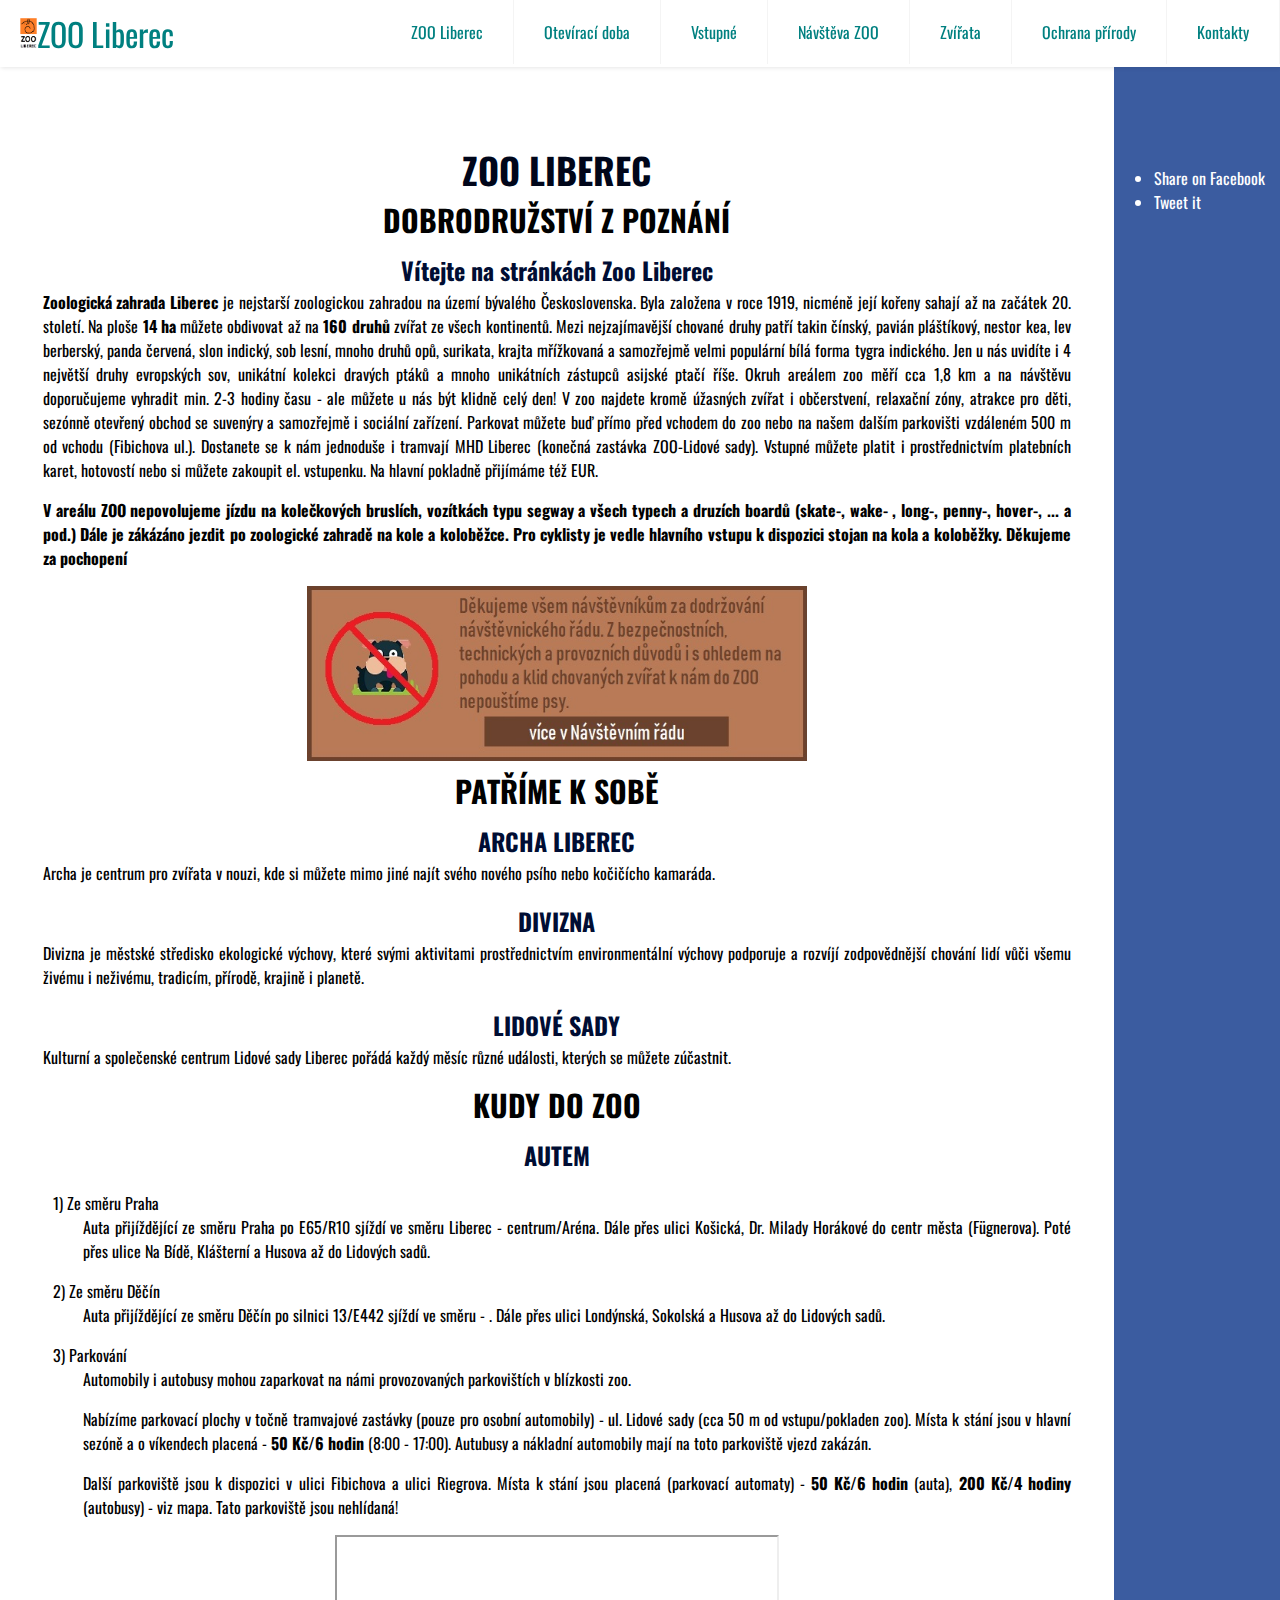
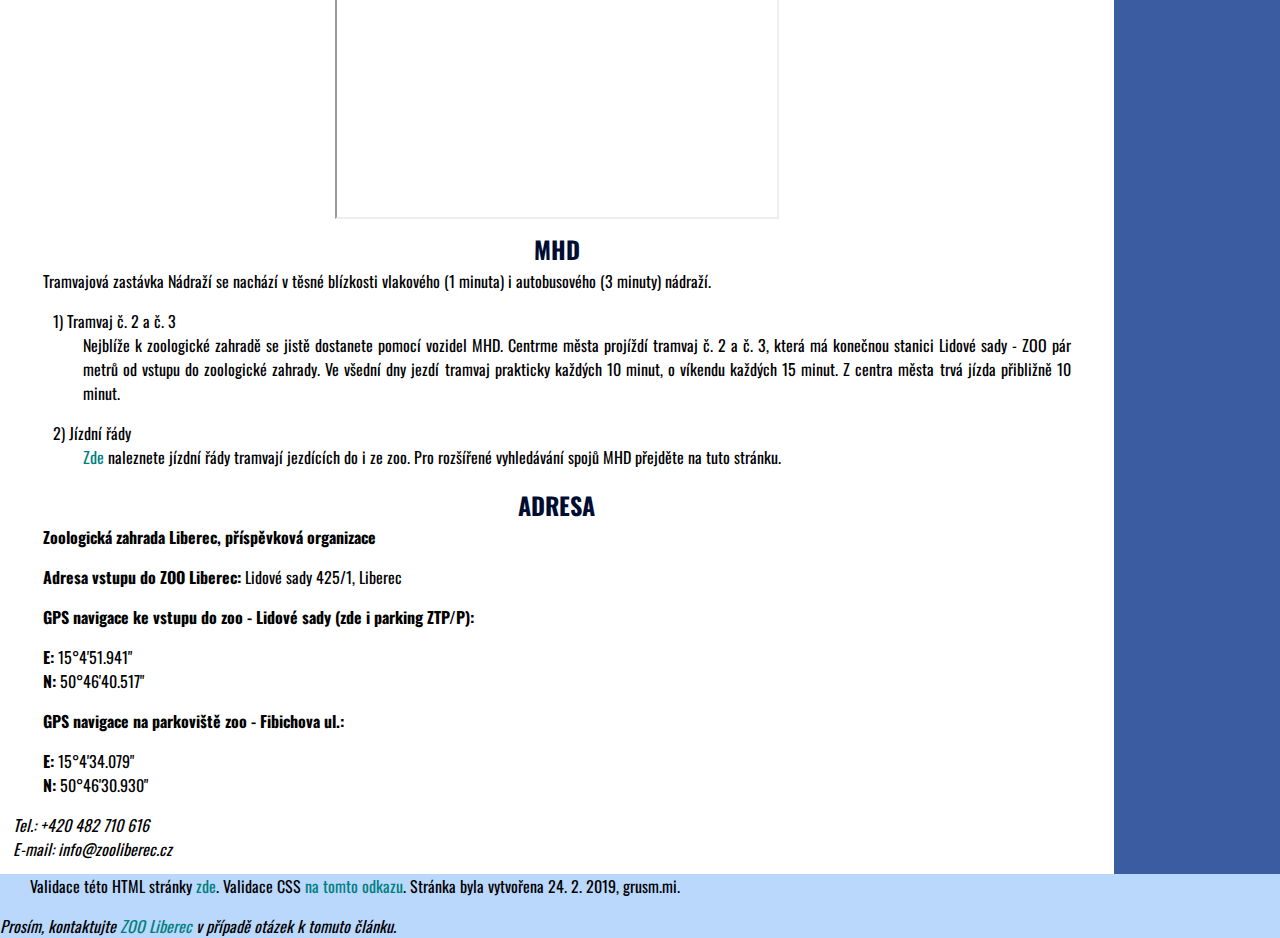
<file: index.html>
<!doctype html>
<html lang="cs">
    <head>
        <meta charset="utf-8">
        <title>ZOO Liberec</title>
        <link rel="stylesheet" type="text/css" href="main.css">
        <link href="https://fonts.googleapis.com/css?family=Oswald&amp;subset=latin-ext" rel="stylesheet">
    </head>
    
    <body>
        <header class="header">
            <a href="index.html" class="logo"><img src="img/logo.png" alt="HTML5" height="500" />ZOO Liberec</a>
            <nav>
            <input class="menu-btn" type="checkbox" id="menu-btn" />
            <label class="menu-icon" for="menu-btn"><span class="navicon"></span></label>
             <ul class="menu">
                <li><a href="index.html">ZOO Liberec</a></li>
                <li><a href="oteviracidoba.html">Otevírací doba</a></li>
                <li><a href="vstupne.html">Vstupné</a></li>
                <li><a href="navstevazoo.html">Návštěva ZOO</a></li>
                <li><a href="zvirata.html">Zvířata</a></li>
                <li><a href="ochranaprirody.html">Ochrana přírody</a></li>
                <li><a href="kontakty.html">Kontakty</a></li>
              </ul>
             </nav>
      </header>
      
      <main>
        <article>
          <header><h1>ZOO LIBEREC</h1></header>              
            <h2 id="dobrodruzstvi">DOBRODRUŽSTVÍ Z POZNÁNÍ</h2>
                <h3 id="vitejte">Vítejte na stránkách Zoo Liberec</h3>
                    <p><strong>Zoologická zahrada Liberec</strong> je nejstarší zoologickou zahradou na území bývalého Československa. Byla založena v roce 1919, nicméně její kořeny sahají až na začátek 20. století. 
                                Na ploše <strong>14 ha</strong> můžete obdivovat až na <strong>160 druhů</strong> zvířat ze všech kontinentů. Mezi nejzajímavější chované druhy patří takin čínský, pavián pláštíkový, nestor kea, lev berberský, panda červená, slon indický, sob lesní, mnoho druhů opů, surikata, krajta mřížkovaná a samozřejmě velmi populární bílá forma tygra indického. Jen u nás uvidíte i 4 největší druhy evropských sov, unikátní kolekci dravých ptáků a mnoho unikátních zástupců asijské ptačí říše.
                                Okruh areálem zoo měří cca 1,8 km a na návštěvu doporučujeme vyhradit min. 2-3 hodiny času - ale můžete u nás být klidně celý den! V zoo najdete kromě úžasných zvířat i občerstvení, relaxační zóny, atrakce pro děti, sezónně otevřený obchod se suvenýry a samozřejmě i sociální zařízení. 
                                Parkovat můžete buď přímo před vchodem do zoo nebo na našem dalším parkovišti vzdáleném 500 m od vchodu (Fibichova ul.). Dostanete se k nám jednoduše i tramvají MHD Liberec (konečná zastávka ZOO-Lidové sady). 
                                Vstupné můžete platit i prostřednictvím platebních karet, hotovostí nebo si můžete zakoupit el. vstupenku.
                                Na hlavní pokladně přijímáme též EUR.</p>
                    <p><strong>V areálu ZOO nepovolujeme jízdu na kolečkových bruslích, vozítkách typu segway a všech typech a druzích boardů (skate-, wake- , long-, penny-, hover-, ... a pod.) Dále je zákázáno jezdit po zoologické zahradě na kole a koloběžce. Pro cyklisty je vedle hlavního vstupu k dispozici stojan na kola a koloběžky. Děkujeme za pochopení </strong></p>
                    <a href="navstevnirad1.html"><img src="img/banner_psi.jpg" alt="Banner psi" width="500" style="display:block;margin:0 auto" /></a>

            <h2 id="patrimeksobe">PATŘÍME K SOBĚ</h2>
                <h3 id="archa">ARCHA LIBEREC</h3>
                    <p>Archa je centrum pro zvířata v nouzi, kde si můžete mimo jiné najít svého nového psího nebo kočičícho kamaráda.</p>
                <h3 id="divizna">DIVIZNA</h3>
                    <p>Divizna je městské středisko ekologické výchovy, které svými aktivitami prostřednictvím environmentální výchovy podporuje a rozvíjí zodpovědnější chování lidí vůči všemu živému i neživému, tradicím, přírodě, krajině i planetě.</p>
                <h3 id="lidovesady">LIDOVÉ SADY</h3>
                    <p>Kulturní a společenské centrum Lidové sady Liberec pořádá každý měsíc různé události, kterých se můžete zúčastnit.</p>
            
            <h2 id="kudydozoo">KUDY DO ZOO</h2>
                <h3 id="autem">AUTEM</h3>
                    <ol>
                        <li>Ze směru Praha
                            <p>Auta přijíždějící ze směru Praha po E65/R10 sjíždí ve směru Liberec - centrum/Aréna. Dále přes ulici Košická, Dr. Milady Horákové do centr města (Fügnerova). Poté přes ulice Na Bídě, Klášterní a Husova až do Lidových sadů.</p></li>
                        <li>Ze směru Děčín
                            <p>Auta přijíždějící ze směru Děčín po silnici 13/E442 sjíždí ve směru - . Dále přes ulici Londýnská, Sokolská a Husova až do Lidových sadů.</p></li>
                        <li>Parkování
                            <p>Automobily i autobusy mohou zaparkovat na námi provozovaných parkovištích v blízkosti zoo.</p>
                            <p>Nabízíme parkovací plochy v točně tramvajové zastávky (pouze pro osobní automobily) - ul. Lidové sady (cca 50 m od vstupu/pokladen zoo). Místa k stání jsou v hlavní sezóně a o víkendech placená - <strong>50 Kč/6 hodin</strong> (8:00 - 17:00). Autubusy a nákladní automobily mají na toto parkoviště vjezd zakázán. </p>
                            <p>Další parkoviště jsou k dispozici v ulici Fibichova a ulici Riegrova. Místa k stání jsou placená (parkovací automaty) - <strong>50 Kč/6 hodin</strong> (auta), <strong>200 Kč/4 hodiny</strong> (autobusy) - viz mapa. Tato parkoviště jsou nehlídaná!</p></li>
                    </ol>
                    <iframe src="https://www.google.com/maps/d/embed?mid=16EqIf6mm5GNX8dlS9FbaB4Z5qLA" width="440" height="280" style="display:block;margin:0 auto"></iframe>
                                    
                <h3 id="mhd">MHD</h3>
                   <p>Tramvajová zastávka Nádraží se nachází v těsné blízkosti vlakového (1 minuta) i autobusového (3 minuty) nádraží. </p>
                    <ol>
                        <li>Tramvaj č. 2 a č. 3
                                <p>Nejblíže k zoologické zahradě se jistě dostanete pomocí vozidel MHD. Centrme města projíždí tramvaj č. 2 a č. 3, která má konečnou stanici Lidové sady - ZOO pár metrů od vstupu do zoologické zahrady. Ve všední dny jezdí tramvaj prakticky každých 10 minut, o víkendu každých 15 minut. Z centra města trvá jízda přibližně 10 minut.</p></li>
                        <li>Jízdní řády
                                <p><a href="https://jizdnirady.idnes.cz/liberec/spojeni/" target="_blank">Zde</a> naleznete jízdní řády tramvají jezdících do i ze zoo. Pro rozšířené vyhledávání spojů MHD přejděte na tuto stránku.</p></li>
                    </ol>
                    
                <h3 id="adresa">ADRESA</h3>
                        <p><strong>Zoologická zahrada Liberec, příspěvková organizace</strong></p>
                        <p><strong>Adresa vstupu do ZOO Liberec:</strong> Lidové sady 425/1, Liberec</p>
                        <p><strong>GPS navigace ke vstupu do zoo - Lidové sady (zde i parking ZTP/P):</strong></p>
                        <p><strong>E:</strong> 15°4'51.941"<br />
                        <strong>N:</strong> 50°46'40.517"</p>
                        <p><strong>GPS navigace na parkoviště zoo - Fibichova ul.: </strong></p>
                        <p><strong>E:</strong> 15°4'34.079" <br />
                        <strong>N:</strong> 50°46'30.930"</p>
          
          <footer>
            <em>Tel.:	+420 482 710 616 <br />
                E-mail: info@zooliberec.cz</em>
        </footer>
        </article>
      </main>
      
      <aside>
        <ul>
                <li><a href="https://www.facebook.com/?stype=lo&jlou=AffKcnlCVIN-EnfZLcOqoiFJXzbmTI0SQd9RRcJS3M_-XVFtwsRVHsEzh7AuQkI0SPmG0iJmhdl8ojLSIRGbAOQGsQXAfeeHjwavhs-3YwFTLA&smuh=11932&lh=Ac8Z1AY0qPAwlG5h" target="_blank">Share on Facebook</a></li>
                <li><a href="https://twitter.com/?lang=cs" target="_blank">Tweet it</a></li>
            </ul>
      </aside>
      
      <footer class="footer">
        <p>Validace této HTML stránky <a href="https://validator.w3.org/nu/?doc=http%3A%2F%2Fstuwrk.nti.tul.cz%2F~michaela.grusmanova%2Fsp%2Findex.html" target="_blank">zde</a>.
           Validace CSS <a href="https://jigsaw.w3.org/css-validator/validator?uri=http%3A%2F%2Fstuwrk.nti.tul.cz%2F~michaela.grusmanova%2Fsp%2Fmain.css&profile=css3svg&usermedium=all&warning=1&vextwarning=&lang=cs" target="_blank">na tomto odkazu</a>.
           Stránka byla vytvořena 24. 2. 2019, grusm.mi. </p>
        
        <address>
           Prosím, kontaktujte <a href='mailto:michaela.grusmanova@gmail.com'>ZOO Liberec</a> v případě otázek k tomuto článku.
        </address>
     </footer>
    </body>
</html>
</file>
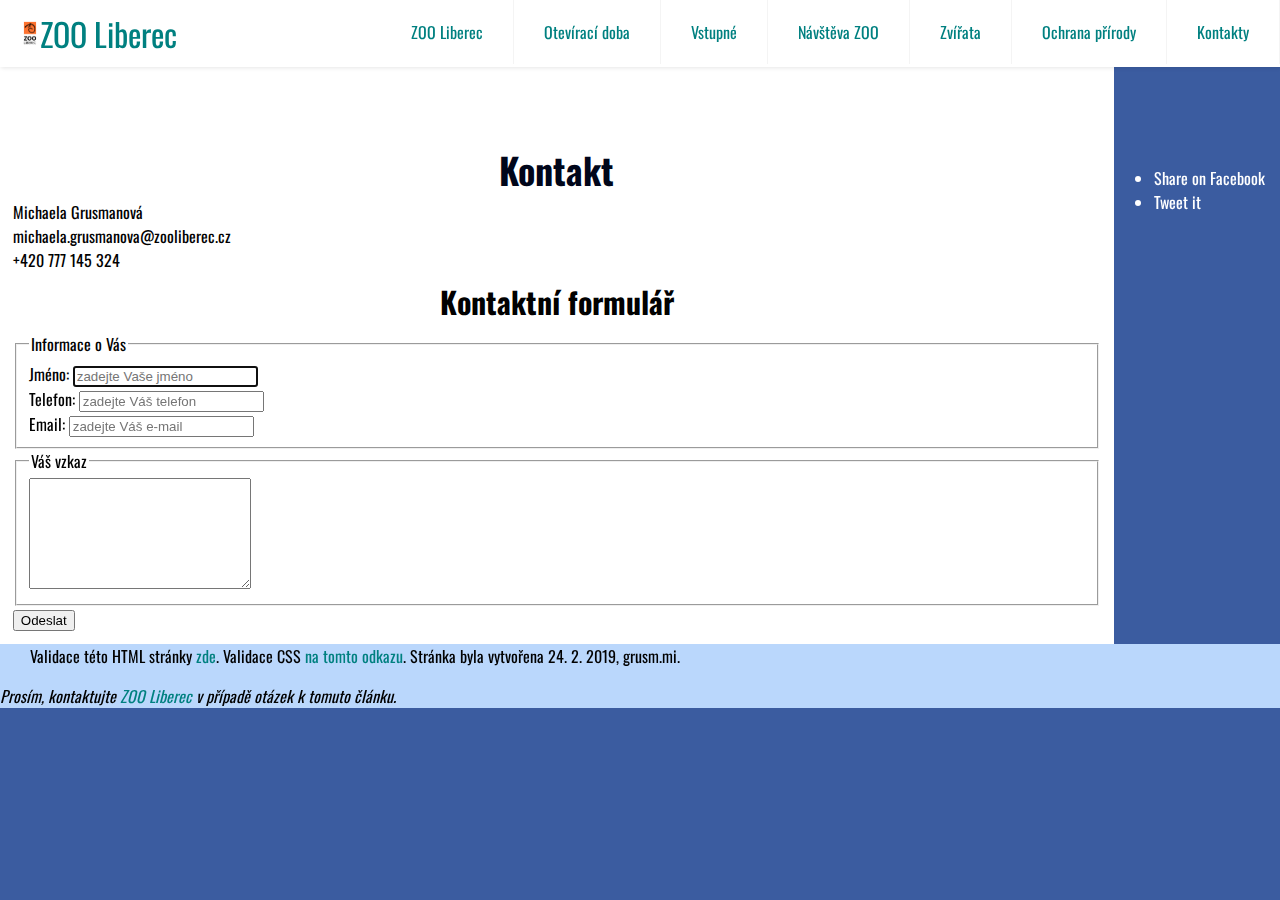
<file: kontakty.html>
<!doctype html>
<html lang="cs">
    <head>
        <meta charset="utf-8">
        <title>Kontakty</title>
        <link rel="stylesheet" type="text/css" href="main.css">
        <link href="https://fonts.googleapis.com/css?family=Oswald&amp;subset=latin-ext" rel="stylesheet">
    </head>
    
    <body>
        <header class="header">
            <a href="index.html" class="logo"><img src="img/logo.jpg" alt="ZOO Liberec" />ZOO Liberec</a>
            <nav>
            <input class="menu-btn" type="checkbox" id="menu-btn" />
            <label class="menu-icon" for="menu-btn"><span class="navicon"></span></label>
             <ul class="menu">
                <li><a href="index.html">ZOO Liberec</a></li>
                <li><a href="oteviracidoba.html">Otevírací doba</a></li>
                <li><a href="vstupne.html">Vstupné</a></li>
                <li><a href="navstevazoo.html">Návštěva ZOO</a></li>
                <li><a href="zvirata.html">Zvířata</a></li>
                <li><a href="ochranaprirody.html">Ochrana přírody</a></li>
                <li><a href="kontakty.html">Kontakty</a></li>
             </ul>
            </nav>
        </header>
      
      <main>
        <article>
          <header><h1>Kontakt</h1></header>            
          <section>
                Michaela Grusmanová<br />
                michaela.grusmanova@zooliberec.cz<br />
                +420 777 145 324<br />
            <h2>Kontaktní formulář</h2>
            <form method="post">
            <fieldset>
                <legend>Informace o Vás</legend>
                    <label for="name">Jméno:</label>
                    <input id="name" placeholder="zadejte Vaše jméno" autofocus required><br />

                    <label for="telephone">Telefon:</label>
                    <input id="telephone" placeholder="zadejte Váš telefon" pattern="[\+]\d{2}[\(]\d{2}[\)]\d{4}[\-]\d{4}"><br />

                    <label for="mail">Email:</label>
                    <input id="mail" placeholder="zadejte Váš e-mail">
            </fieldset>
            <fieldset>
                <legend>Váš vzkaz</legend>
                <textarea cols="25" rows="7" id="vzkaz" required ></textarea> 
            </fieldset>
            <input type="submit" value="Odeslat" />
            </form>
          </section>
        </article>
      </main>
      
     <aside>
        <ul>
            <li><a href="https://www.facebook.com/?stype=lo&jlou=AffKcnlCVIN-EnfZLcOqoiFJXzbmTI0SQd9RRcJS3M_-XVFtwsRVHsEzh7AuQkI0SPmG0iJmhdl8ojLSIRGbAOQGsQXAfeeHjwavhs-3YwFTLA&smuh=11932&lh=Ac8Z1AY0qPAwlG5h" target="_blank">Share on Facebook</a></li>
            <li><a href="https://twitter.com/?lang=cs" target="_blank">Tweet it</a></li>
        </ul>
      </aside>
     
      <footer class="footer">
        <p>Validace této HTML stránky <a href="https://validator.w3.org/nu/?doc=http%3A%2F%2Fstuwrk.nti.tul.cz%2F~michaela.grusmanova%2Fsp%2Fkontakty.html" target="_blank">zde</a>.
           Validace CSS <a href="https://jigsaw.w3.org/css-validator/validator?uri=http%3A%2F%2Fstuwrk.nti.tul.cz%2F~michaela.grusmanova%2Fsp%2Fmain.css&profile=css3svg&usermedium=all&warning=1&vextwarning=&lang=cs" target="_blank">na tomto odkazu</a>.
           Stránka byla vytvořena 24. 2. 2019, grusm.mi. </p>
        
        <address>
          Prosím, kontaktujte <a href='mailto:michaela.grusmanova@gmail.com'>ZOO Liberec</a> v případě otázek k tomuto článku.
        </address>
      </footer>
    </body>
</html>
</file>
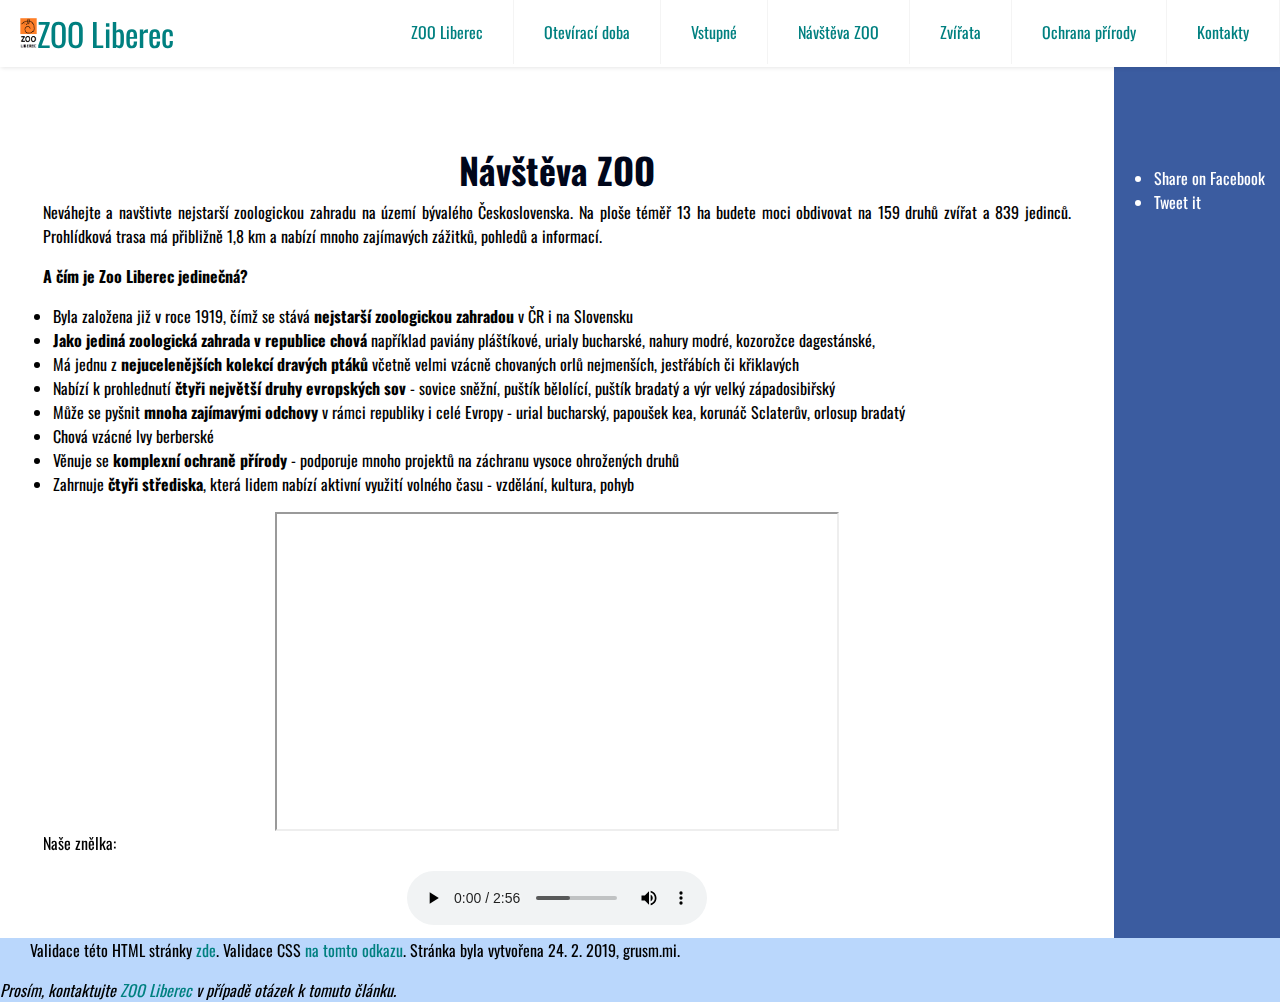
<file: navstevazoo.html>
<!doctype html>
<html lang="cs">
    <head>
        <meta charset="utf-8">
        <title>Návštěva ZOO</title>
        <link rel="stylesheet" type="text/css" href="main.css">
        <link href="https://fonts.googleapis.com/css?family=Oswald&amp;subset=latin-ext" rel="stylesheet">
    </head>
    
    <body>
        <header class="header">
            <a href="index.html" class="logo"><img src="img/logo.png" alt="ZOO Liberec" />ZOO Liberec</a>
            <nav>
            <input class="menu-btn" type="checkbox" id="menu-btn" />
            <label class="menu-icon" for="menu-btn"><span class="navicon"></span></label>
                <ul class="menu">
                    <li><a href="index.html">ZOO Liberec</a></li>
                    <li><a href="oteviracidoba.html">Otevírací doba</a></li>
                    <li><a href="vstupne.html">Vstupné</a></li>
                    <li><a href="navstevazoo.html">Návštěva ZOO</a></li>
                    <li><a href="zvirata.html">Zvířata</a></li>
                    <li><a href="ochranaprirody.html">Ochrana přírody</a></li>
                    <li><a href="kontakty.html">Kontakty</a></li>
                </ul>
            </nav>
        </header>
      
      <main>
        <article>
          <header><h1>Návštěva ZOO</h1></header>            
            <p>Neváhejte a navštivte nejstarší zoologickou zahradu na území bývalého Československa. Na ploše téměř 13 ha budete moci obdivovat na 159 druhů zvířat a 839 jedinců. Prohlídková trasa má přibližně 1,8 km a nabízí mnoho zajímavých zážitků, pohledů a informací.</p>
            <p><strong>A čím je Zoo Liberec jedinečná?</strong></p>
                <ul>
                    <li>Byla založena již v roce 1919, čímž se stává <strong>nejstarší zoologickou zahradou</strong> v ČR i na Slovensku</li>
                    <li><strong>Jako jediná zoologická zahrada v republice chová</strong> například paviány pláštíkové, urialy bucharské, nahury modré, kozorožce dagestánské, </li>
                    <li>Má jednu z <strong>nejucelenějších kolekcí dravých ptáků</strong> včetně velmi vzácně chovaných orlů nejmenších, jestřábích či křiklavých</li>
                    <li>Nabízí k prohlednutí <strong>čtyři největší druhy evropských sov</strong> - sovice sněžní, puštík bělolící, puštík bradatý a výr velký západosibiřský</li>
                    <li>Může se pyšnit <strong>mnoha zajímavými odchovy</strong> v rámci republiky i celé Evropy - urial bucharský, papoušek kea, korunáč Sclaterův, orlosup bradatý</li>
                    <li>Chová vzácné lvy berberské</li>
                    <li>Věnuje se <strong>komplexní ochraně přírody</strong> - podporuje mnoho projektů na záchranu vysoce ohrožených druhů</li>
                    <li>Zahrnuje <strong>čtyři střediska</strong>, která lidem nabízí aktivní využití volného času - vzdělání, kultura, pohyb</li>
                </ul>
                <iframe width="560" height="315" src="https://www.youtube.com/embed/AXGrRhqNwDI" style="display:block;margin:0 auto" allow="accelerometer; autoplay; encrypted-media; gyroscope; picture-in-picture" allowfullscreen></iframe>
                <p>Naše znělka:</p>
                <audio src="audio/skladba.mp3" controls="controls" style="display:block;margin:0 auto">
                         Váš prohlížeč nepodporuje vkládání zvukových souborů, soubor si
                     <a href="audio/skladba.mp3">stáhněte</a>.
                </audio>
        </article>
      </main>
     
     <aside>
        <ul>
            <li><a href="https://www.facebook.com/?stype=lo&jlou=AffKcnlCVIN-EnfZLcOqoiFJXzbmTI0SQd9RRcJS3M_-XVFtwsRVHsEzh7AuQkI0SPmG0iJmhdl8ojLSIRGbAOQGsQXAfeeHjwavhs-3YwFTLA&smuh=11932&lh=Ac8Z1AY0qPAwlG5h" target="_blank">Share on Facebook</a></li>
            <li><a href="https://twitter.com/?lang=cs" target="_blank">Tweet it</a></li>
        </ul>
      </aside>
      
      <footer class="footer">
            <p>Validace této HTML stránky <a href="https://validator.w3.org/nu/?doc=http%3A%2F%2Fstuwrk.nti.tul.cz%2F~michaela.grusmanova%2Fsp%2Fnavstevazoo.html" target="_blank">zde</a>.
            Validace CSS <a href="https://jigsaw.w3.org/css-validator/validator?uri=http%3A%2F%2Fstuwrk.nti.tul.cz%2F~michaela.grusmanova%2Fsp%2Fmain.css&profile=css3svg&usermedium=all&warning=1&vextwarning=&lang=cs" target="_blank">na tomto odkazu</a>.
            Stránka byla vytvořena 24. 2. 2019, grusm.mi. </p>
        
        <address>
            Prosím, kontaktujte <a href='mailto:michaela.grusmanova@gmail.com'>ZOO Liberec</a> v případě otázek k tomuto článku.
        </address>
      </footer>
    </body>
</html>
</file>
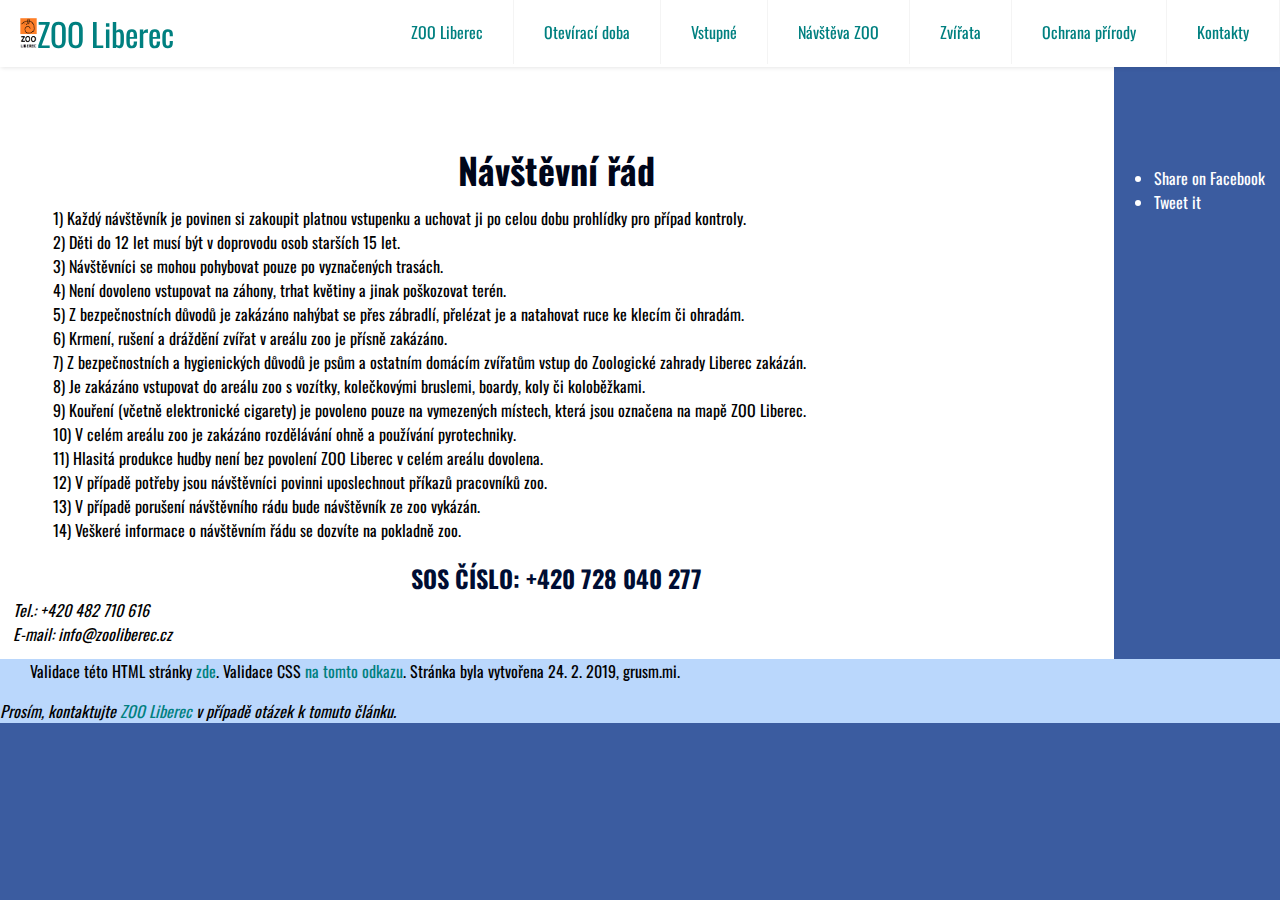
<file: navstevnirad1.html>
<!doctype html>
<html lang="cs">
    <head>
        <meta charset="utf-8">
        <title>Návštěvní řád</title>
        <link rel="stylesheet" type="text/css" href="main.css">
        <link href="https://fonts.googleapis.com/css?family=Oswald&amp;subset=latin-ext" rel="stylesheet">
    </head>
    
    <body>
        <header class="header">
            <a href="index.html" class="logo"><img src="img/logo.png" alt="HTML5" height="500" />ZOO Liberec</a>
            <nav>
            <input class="menu-btn" type="checkbox" id="menu-btn" />
            <label class="menu-icon" for="menu-btn"><span class="navicon"></span></label>
             <ul class="menu">
                <li><a href="index.html">ZOO Liberec</a></li>
                <li><a href="oteviracidoba.html">Otevírací doba</a></li>
                <li><a href="vstupne.html">Vstupné</a></li>
                <li><a href="navstevazoo.html">Návštěva ZOO</a></li>
                <li><a href="zvirata.html">Zvířata</a></li>
                <li><a href="ochranaprirody.html">Ochrana přírody</a></li>
                <li><a href="kontakty.html">Kontakty</a></li>
              </ul>
            </nav>
        </header>
        
        <main>
            <article>
                <header><h1>Návštěvní řád</h1></header>            
                    <ol>
                        <li>  Každý návštěvník je povinen si zakoupit platnou vstupenku a uchovat ji po celou dobu prohlídky pro případ kontroly.</li>
                        <li>  Děti do 12 let musí být v doprovodu osob starších 15 let.</li>
                        <li>  Návštěvníci se mohou pohybovat pouze po vyznačených trasách.</li>
                        <li>  Není dovoleno vstupovat na záhony, trhat květiny a jinak poškozovat terén.</li>
                        <li>  Z bezpečnostních důvodů je zakázáno nahýbat se přes zábradlí, přelézat je a natahovat ruce ke klecím či ohradám.</li>
                        <li>  Krmení, rušení a dráždění zvířat v areálu zoo je přísně zakázáno.</li>                                 
                        <li>  Z bezpečnostních a hygienických důvodů je psům a ostatním domácím zvířatům vstup do Zoologické zahrady Liberec zakázán.</li>
                        <li>  Je zakázáno vstupovat do areálu zoo s vozítky, kolečkovými bruslemi, boardy, koly či koloběžkami.</li>
                        <li>  Kouření (včetně elektronické cigarety) je povoleno pouze na vymezených místech, která jsou označena na mapě ZOO Liberec.</li>
                        <li> V celém areálu zoo je zakázáno rozdělávání ohně a používání pyrotechniky.</li>
                        <li> Hlasitá produkce hudby není bez povolení ZOO Liberec v celém areálu dovolena.</li>
                        <li> V případě potřeby jsou návštěvníci povinni uposlechnout příkazů pracovníků zoo.</li>
                        <li> V případě porušení návštěvního rádu bude návštěvník ze zoo vykázán.</li>
                        <li> Veškeré informace o návštěvním řádu se dozvíte na pokladně zoo.</li>
                    </ol>
                <h3>SOS ČÍSLO: +420 728 040 277</h3>
          
                <footer>
                    <em>Tel.:	+420 482 710 616 <br />
                    E-mail: info@zooliberec.cz</em>
                </footer>
            </article>
        </main>
        
        <aside>
            <ul>
                <li><a href="https://www.facebook.com/?stype=lo&jlou=AffKcnlCVIN-EnfZLcOqoiFJXzbmTI0SQd9RRcJS3M_-XVFtwsRVHsEzh7AuQkI0SPmG0iJmhdl8ojLSIRGbAOQGsQXAfeeHjwavhs-3YwFTLA&smuh=11932&lh=Ac8Z1AY0qPAwlG5h" target="_blank">Share on Facebook</a></li>
                <li><a href="https://twitter.com/?lang=cs" target="_blank">Tweet it</a></li>
            </ul>
        </aside>
        <footer class="footer">
            <p>Validace této HTML stránky <a href="https://validator.w3.org/nu/?doc=http%3A%2F%2Fstuwrk.nti.tul.cz%2F~michaela.grusmanova%2Fsp%2Fnavstevnirad1.html" target="_blank">zde</a>.
            Validace CSS <a href="https://jigsaw.w3.org/css-validator/validator?uri=http%3A%2F%2Fstuwrk.nti.tul.cz%2F~michaela.grusmanova%2Fsp%2Fmain.css&profile=css3svg&usermedium=all&warning=1&vextwarning=&lang=cs" target="_blank">na tomto odkazu</a>.
            Stránka byla vytvořena 24. 2. 2019, grusm.mi. </p>
        
            <address>
                Prosím, kontaktujte <a href='mailto:michaela.grusmanova@gmail.com'>ZOO Liberec</a> v případě otázek k tomuto článku.
            </address>
        </footer>
    </body>
</html>
</file>
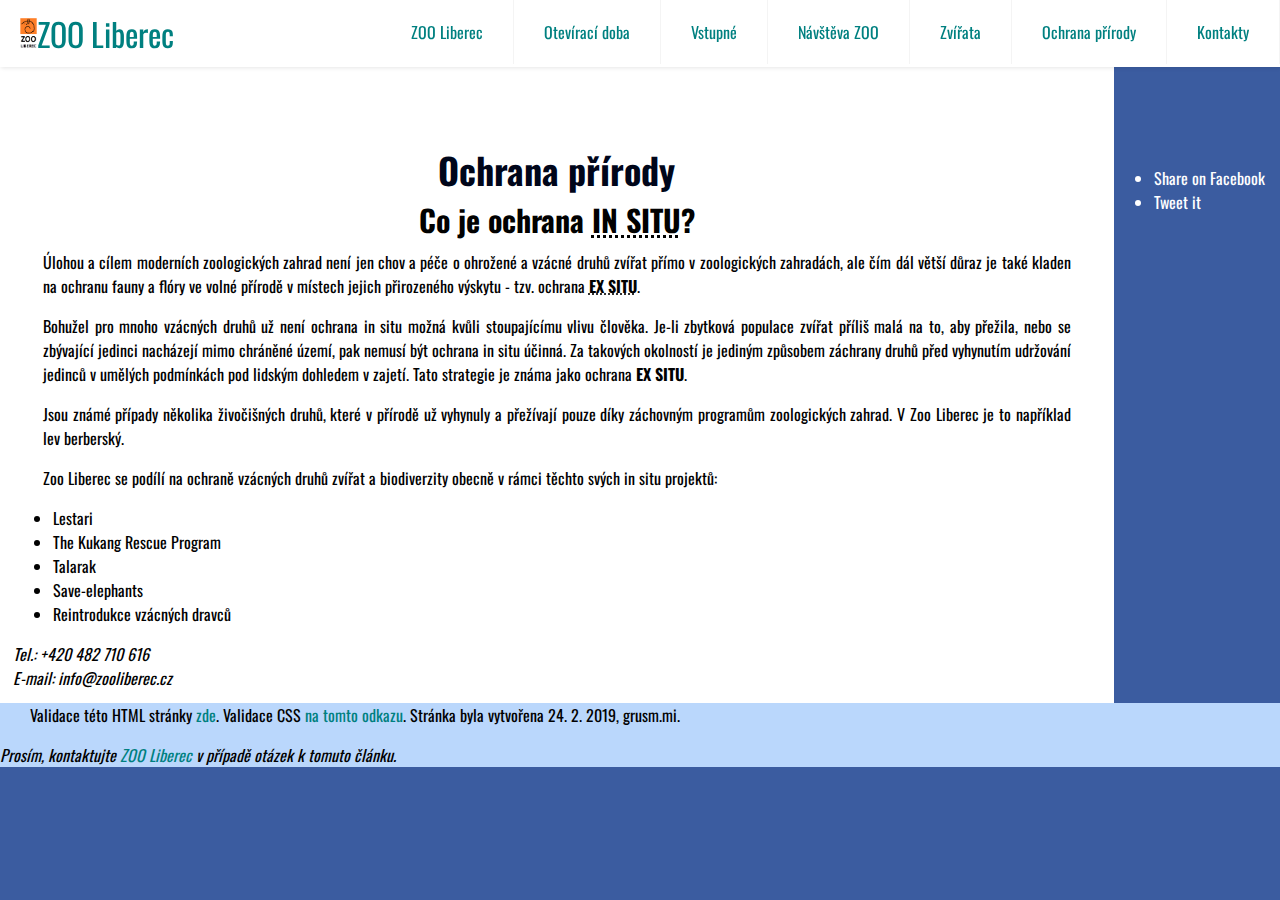
<file: ochranaprirody.html>
<!DOCTYPE html>
<html lang="cs">
    <head>
        <meta charset="utf-8">
        <title>Ochrana přírody</title>
        <link rel="stylesheet" type="text/css" href="main.css">
        <link href="https://fonts.googleapis.com/css?family=Oswald&amp;subset=latin-ext" rel="stylesheet">
    </head>
    
    <body>
        <header class="header">
            <a href="index.html" class="logo"><img src="img/logo.png" alt="ZOO Liberec" />ZOO Liberec</a>
            <nav>
                <input class="menu-btn" type="checkbox" id="menu-btn" />
                <label class="menu-icon" for="menu-btn"><span class="navicon"></span></label>
                <ul class="menu">
                    <li><a href="index.html">ZOO Liberec</a></li>
                    <li><a href="oteviracidoba.html">Otevírací doba</a></li>
                    <li><a href="vstupne.html">Vstupné</a></li>
                    <li><a href="navstevazoo.html">Návštěva ZOO</a></li>
                    <li><a href="zvirata.html">Zvířata</a></li>
                    <li><a href="ochranaprirody.html">Ochrana přírody</a></li>
                    <li><a href="kontakty.html">Kontakty</a></li>
                </ul>
             </nav>
      </header>

      <main>
        <article>
          <header><h1>Ochrana přírody</h1></header>            
            <h2>Co je ochrana <abbr title="Žijící na svém místě.">IN SITU</abbr>?</h2>
                <p>Úlohou a cílem moderních zoologických zahrad není jen chov a péče o ohrožené a vzácné druhů zvířat přímo v zoologických zahradách, ale čím dál větší důraz je také kladen na ochranu fauny a flóry ve volné přírodě v místech jejich přirozeného výskytu - tzv. ochrana <strong><abbr title="Žijící mimo své původní místo.">EX SITU</abbr></strong>.</p>
                <p>Bohužel pro mnoho vzácných druhů už není ochrana in situ možná kvůli stoupajícímu vlivu člověka. Je-li zbytková populace zvířat příliš malá na to, aby přežila, nebo se zbývající jedinci nacházejí mimo chráněné území, pak nemusí být ochrana in situ účinná. Za takových okolností je jediným způsobem záchrany druhů před vyhynutím udržování jedinců v umělých podmínkách pod lidským dohledem v zajetí. Tato strategie je známa jako ochrana <strong>EX SITU</strong>.</p>
                <p>Jsou známé případy několika živočišných druhů, které v přírodě už vyhynuly a přežívají pouze díky záchovným programům zoologických zahrad. V Zoo Liberec je to například lev berberský.</p>
                <p>Zoo Liberec se podílí na ochraně vzácných druhů zvířat a biodiverzity obecně v rámci těchto svých in situ projektů:</p>
            <ul>
                <li>Lestari</li>
                <li>The Kukang Rescue Program</li>
                <li>Talarak</li>
                <li>Save-elephants</li>
                <li>Reintrodukce vzácných dravců</li>
            </ul>
          
            <footer><em>Tel.:	+420 482 710 616 <br />
                    E-mail: info@zooliberec.cz</em></footer>
        </article>
      </main>
     
     <aside>
        <ul>
            <li><a href="https://www.facebook.com/?stype=lo&jlou=AffKcnlCVIN-EnfZLcOqoiFJXzbmTI0SQd9RRcJS3M_-XVFtwsRVHsEzh7AuQkI0SPmG0iJmhdl8ojLSIRGbAOQGsQXAfeeHjwavhs-3YwFTLA&smuh=11932&lh=Ac8Z1AY0qPAwlG5h" target="_blank">Share on Facebook</a></li>
            <li><a href="https://twitter.com/?lang=cs" target="_blank">Tweet it</a></li>
        </ul>
     </aside>
      
     <footer class="footer">
        <p>Validace této HTML stránky <a href="https://validator.w3.org/nu/?doc=http%3A%2F%2Fstuwrk.nti.tul.cz%2F~michaela.grusmanova%2Fsp%2Fochranaprirody.html" target="_blank">zde</a>.
           Validace CSS <a href="https://jigsaw.w3.org/css-validator/validator?uri=http%3A%2F%2Fstuwrk.nti.tul.cz%2F~michaela.grusmanova%2Fsp%2Fmain.css&profile=css3svg&usermedium=all&warning=1&vextwarning=&lang=cs" target="_blank">na tomto odkazu</a>.
           Stránka byla vytvořena 24. 2. 2019, grusm.mi. </p>
        
        <address>
           Prosím, kontaktujte <a href='mailto:michaela.grusmanova@gmail.com'>ZOO Liberec</a> v případě otázek k tomuto článku.
        </address>
      </footer>
    </body>
</html>
</file>
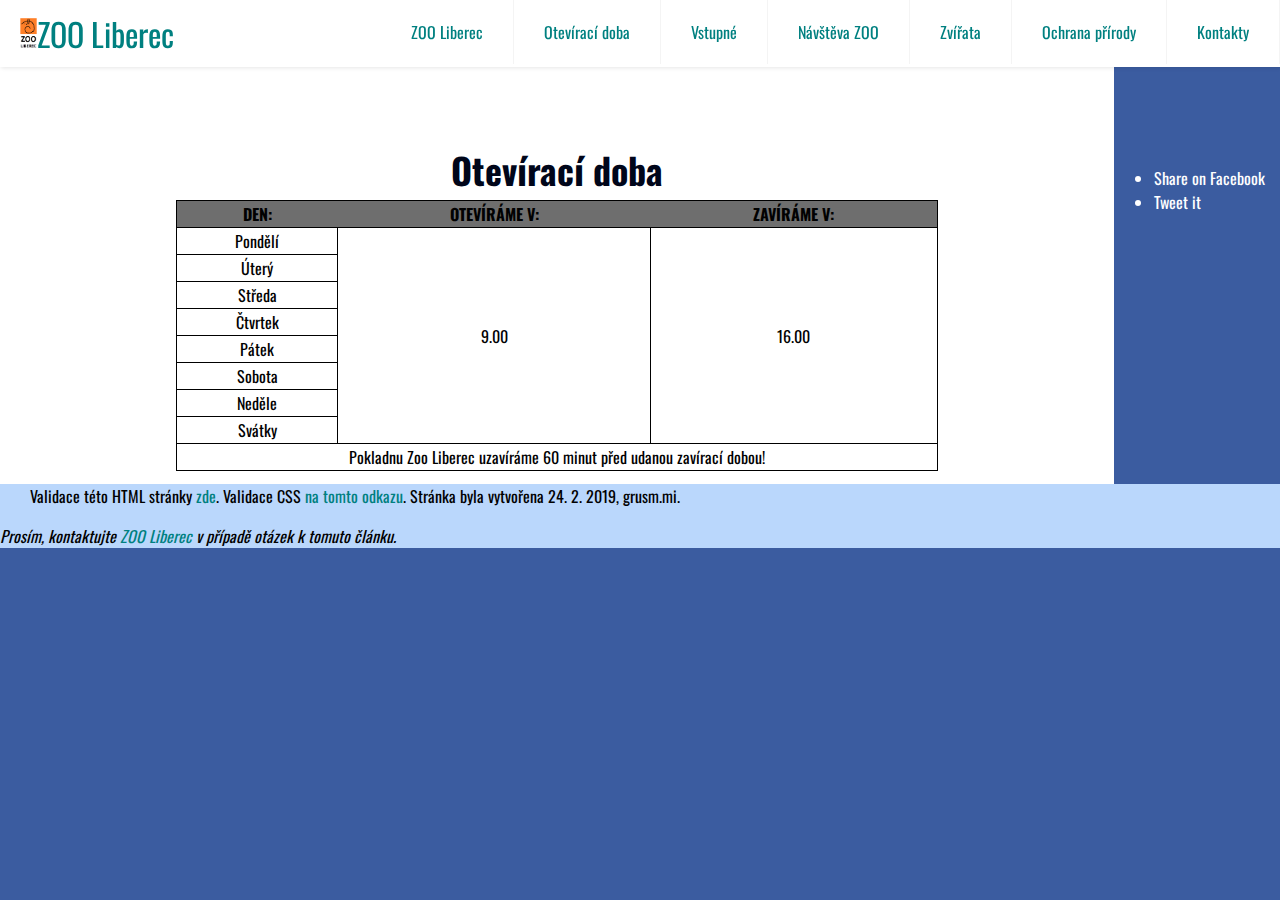
<file: oteviracidoba.html>
<!doctype html>
<html lang="cs">
    <head>
        <meta charset="utf-8">
        <title>Otevírací doba</title>
        <link rel="stylesheet" type="text/css" href="main.css">
        <link href="https://fonts.googleapis.com/css?family=Oswald&amp;subset=latin-ext" rel="stylesheet">
    </head>
    
    <body>
        <header class="header">
            <a href="index.html" class="logo"><img src="img/logo.png" alt="ZOO Liberec" />ZOO Liberec</a>
            <nav>
            <input class="menu-btn" type="checkbox" id="menu-btn" />
            <label class="menu-icon" for="menu-btn"><span class="navicon"></span></label>
             <ul class="menu">
                <li><a href="index.html">ZOO Liberec</a></li>
                <li><a href="oteviracidoba.html">Otevírací doba</a></li>
                <li><a href="vstupne.html">Vstupné</a></li>
                <li><a href="navstevazoo.html">Návštěva ZOO</a></li>
                <li><a href="zvirata.html">Zvířata</a></li>
                <li><a href="ochranaprirody.html">Ochrana přírody</a></li>
                <li><a href="kontakty.html">Kontakty</a></li>
              </ul>
            </nav>
      </header>
        
      <main>
        <div id="hlavautabulky">
            <h1>Otevírací doba</h1>
                <table>
                    <thead>
                        <tr>
                            <th>Den:</th>
                            <th>Otevíráme v:</th>
                            <th>Zavíráme v:</th>
                        </tr>
                    </thead>
                    <tbody>
                        <tr>
                            <td>Pondělí</td>
                            <td rowspan="8">9.00</td>
                            <td rowspan="8">16.00</td>
                        </tr>
                        <tr>
                            <td>Úterý</td>
                        </tr>
                        <tr>
                            <td>Středa</td>
                        </tr>
                        <tr>
                            <td>Čtvrtek</td>
                        </tr>
                        <tr>
                            <td>Pátek</td>
                        </tr>
                        <tr>
                            <td>Sobota</td>
                        </tr>
                        <tr>
                            <td>Neděle</td>
                        </tr>
                        <tr>
                          <td>Svátky</td>  
                        </tr>
                        <tr>
                            <td colspan="3">Pokladnu Zoo Liberec uzavíráme 60 minut před udanou zavírací dobou!</td>
                        </tr>
                    </tbody>
                </table>
        </div>
      </main>
     
     <aside>
        <ul>
            <li><a href="https://www.facebook.com/?stype=lo&jlou=AffKcnlCVIN-EnfZLcOqoiFJXzbmTI0SQd9RRcJS3M_-XVFtwsRVHsEzh7AuQkI0SPmG0iJmhdl8ojLSIRGbAOQGsQXAfeeHjwavhs-3YwFTLA&smuh=11932&lh=Ac8Z1AY0qPAwlG5h" target="_blank">Share on Facebook</a></li>
            <li><a href="https://twitter.com/?lang=cs" target="_blank">Tweet it</a></li>
        </ul>
    </aside>
     
    <footer class="footer">
        <p>Validace této HTML stránky <a href="https://validator.w3.org/nu/?doc=http%3A%2F%2Fstuwrk.nti.tul.cz%2F~michaela.grusmanova%2Fsp%2Foteviracidoba.html" target="_blank">zde</a>.
           Validace CSS <a href="https://jigsaw.w3.org/css-validator/validator?uri=http%3A%2F%2Fstuwrk.nti.tul.cz%2F~michaela.grusmanova%2Fsp%2Fmain.css&profile=css3svg&usermedium=all&warning=1&vextwarning=&lang=cs" target="_blank">na tomto odkazu</a>.
           Stránka byla vytvořena 24. 2. 2019, grusm.mi. </p>
        
        <address>
           Prosím, kontaktujte <a href='mailto:michaela.grusmanova@gmail.com'>ZOO Liberec</a> v případě otázek k tomuto článku.
        </address>
    </footer>
    </body>
</html>
</file>
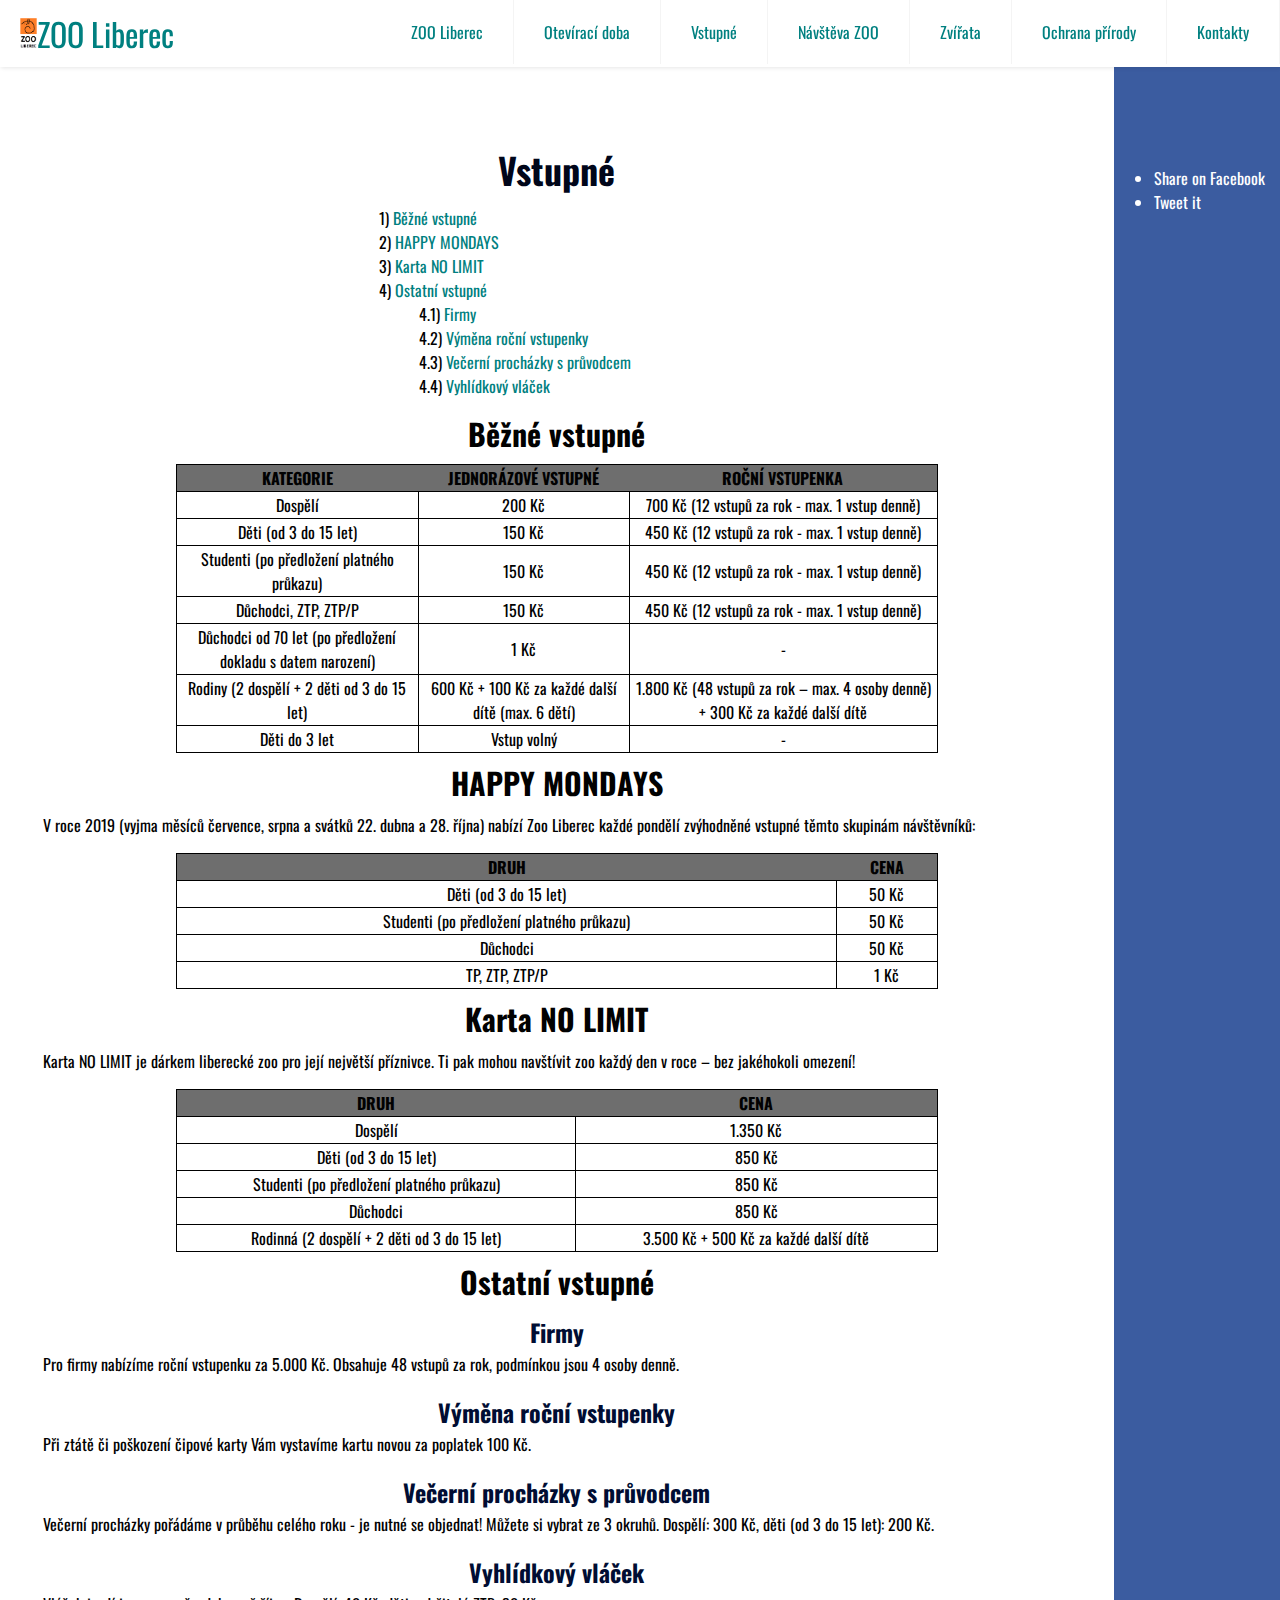
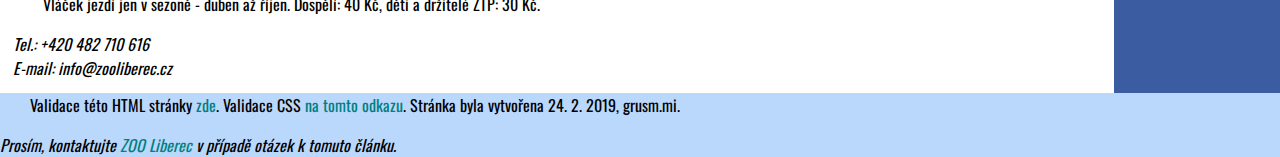
<file: vstupne.html>
<!doctype html>
<html lang="cs">
    <head>
        <meta charset="utf-8">
        <title>Vstupné</title>
        <link rel="stylesheet" type="text/css" href="main.css">
        <link href="https://fonts.googleapis.com/css?family=Oswald&amp;subset=latin-ext" rel="stylesheet">
    </head>
    
    <body>
        <header class="header">
            <a href="index.html" class="logo"><img src="img/logo.png" alt="HTML5" height="500" />ZOO Liberec</a>
            <nav>
            <input class="menu-btn" type="checkbox" id="menu-btn" />
            <label class="menu-icon" for="menu-btn"><span class="navicon"></span></label>
             <ul class="menu">
                <li><a href="index.html">ZOO Liberec</a></li>
                <li><a href="oteviracidoba.html">Otevírací doba</a></li>
                <li><a href="vstupne.html">Vstupné</a></li>
                <li><a href="navstevazoo.html">Návštěva ZOO</a></li>
                <li><a href="zvirata.html">Zvířata</a></li>
                <li><a href="ochranaprirody.html">Ochrana přírody</a></li>
                <li><a href="kontakty.html">Kontakty</a></li>
              </ul>
            </nav>
      </header>
        
        <main>
            <article>
                <header><h1>Vstupné</h1></header>            
                    <section>
                        <div id="cislovanatabulka">
                            <ol>
                                <li><a href="#beznevstupne">Běžné vstupné</a></li>
                                <li><a href="#happymondays">HAPPY MONDAYS</a></li>
                                <li><a href="#kartanolimit">Karta NO LIMIT</a></li>
                                <li><a href="#ostatnivstupne">Ostatní vstupné</a>
                                    <ol>
                                        <li><a href="#firmy">Firmy</a></li>
                                        <li><a href="#vymena">Výměna roční vstupenky</a></li>
                                        <li><a href="#prochazky">Večerní procházky s průvodcem</a></li>
                                        <li><a href="#vlacek">Vyhlídkový vláček</a></li></ol></li></ol>
                        </div>
                 <h2 id="beznevstupne">Běžné vstupné</h2>
                    <table>
                        <thead>
                            <tr>
                                <th>Kategorie</th>
                                <th>Jednorázové vstupné</th>
                                <th>Roční vstupenka</th>
                            </tr>
                        </thead>
                        <tbody>
                            <tr>
                                <td>Dospělí</td>
                                <td>200 Kč</td>
                                <td>700 Kč (12 vstupů za rok - max. 1 vstup denně)</td>
                            </tr>
                            <tr>
                                <td>Děti (od 3 do 15 let)</td>
                                <td>150 Kč</td>
                                <td>450 Kč (12 vstupů za rok - max. 1 vstup denně)</td>
                            </tr>
                            <tr>
                                <td>Studenti (po předložení platného průkazu)</td> 
                                <td>150 Kč</td>
                                <td>450 Kč (12 vstupů za rok - max. 1 vstup denně)</td>
                            </tr>
                            <tr>
                                <td>Důchodci, ZTP, ZTP/P</td> 
                                <td>150 Kč</td>
                                <td>450 Kč (12 vstupů za rok - max. 1 vstup denně)</td>
                            </tr>
                            <tr>
                                <td>Důchodci od 70 let (po předložení dokladu s datem narození)</td>
                                <td>1 Kč</td>
                                <td>-</td>
                            </tr>
                            <tr>
                                <td>Rodiny (2 dospělí + 2 děti od 3 do 15 let)</td>
                                <td>600 Kč + 100 Kč za každé další dítě (max. 6 dětí)</td>
                                <td>1.800 Kč (48 vstupů za rok – max. 4 osoby denně) + 300 Kč za každé další dítě</td>
                            </tr>
                            <tr>
                                <td>Děti do 3 let</td>
                                <td>Vstup volný</td>
                                <td>-</td>
                            </tr>
                        </tbody>
                    </table>
                <h2 id="happymondays">HAPPY MONDAYS</h2>
                    <p>V roce 2019 (vyjma měsíců července, srpna a svátků 22. dubna a 28. října) nabízí Zoo Liberec každé pondělí zvýhodněné vstupné  těmto skupinám návštěvníků:</p>
                    <table>
                        <thead>
                            <tr>
                                <th>Druh</th>
                                <th>Cena</th>
                            </tr>
                        </thead>
                        <tbody>
                            <tr>
                                <td>Děti (od 3 do 15 let)</td>
                                <td>50 Kč</td>
                            </tr>
                            <tr>
                                <td>Studenti (po předložení platného průkazu)</td>
                                <td>50 Kč</td>
                            </tr>
                            <tr>
                                <td>Důchodci</td>
                                <td>50 Kč</td>
                            </tr>
                            <tr>
                                <td>TP, ZTP, ZTP/P</td>
                                <td>1 Kč</td>
                            </tr>
                        </tbody>
                    </table>
                <h2 id="kartanolimit">Karta NO LIMIT</h2>
                    <p>Karta NO LIMIT je dárkem liberecké zoo pro její největší příznivce. Ti pak mohou navštívit zoo každý den v roce – bez jakéhokoli omezení!</p>
                    <table>
                        <thead>
                            <tr>
                                <th>Druh</th>
                                <th>Cena</th>
                            </tr>
                        </thead>
                        <tbody>
                            <tr>
                                <td>Dospělí</td>
                                <td>1.350 Kč</td>
                            </tr>
                            <tr>
                                <td>Děti (od 3 do 15 let)</td>
                                <td>850 Kč</td>
                            </tr>
                            <tr>
                                <td>Studenti (po předložení platného průkazu)</td>
                                <td>850 Kč</td>
                            </tr>
                            <tr>
                                <td>Důchodci</td>
                                <td>850 Kč</td>
                            </tr>
                            <tr>
                                <td>Rodinná (2 dospělí + 2 děti od 3 do 15 let)</td>
                                <td>3.500 Kč + 500 Kč za každé další dítě</td>
                            </tr>
                        </tbody>
                    </table>
                <h2 id="ostatnivstupne">Ostatní vstupné</h2>
                    <h3 id="firmy">Firmy</h3>
                        <p>Pro firmy nabízíme roční vstupenku za 5.000 Kč. Obsahuje 48 vstupů za rok, podmínkou jsou 4 osoby denně.</p>
                    <h3 id="vymena">Výměna roční vstupenky</h3>
                        <p>Při ztátě či poškození čipové karty Vám vystavíme kartu novou za poplatek 100 Kč.</p>
                    <h3 id="prochazky">Večerní procházky s průvodcem</h3>
                        <p>Večerní procházky pořádáme v průběhu celého roku - je nutné se objednat! Můžete si vybrat ze 3 okruhů. Dospělí: 300 Kč, děti (od 3 do 15 let): 200 Kč.</p>
                    <h3 id="vlacek">Vyhlídkový vláček</h3>
                        <p>Vláček jezdí jen v sezoně - duben až říjen. Dospělí: 40 Kč, děti a držitelé ZTP: 30 Kč.</p>
                    </section>
                    
                    <footer>
                        <em>Tel.:	+420 482 710 616 <br />
                            E-mail: info@zooliberec.cz</em>
                    </footer>
            </article>
        </main>
      
      <aside>
        <ul>
            <li><a href="https://www.facebook.com/?stype=lo&jlou=AffKcnlCVIN-EnfZLcOqoiFJXzbmTI0SQd9RRcJS3M_-XVFtwsRVHsEzh7AuQkI0SPmG0iJmhdl8ojLSIRGbAOQGsQXAfeeHjwavhs-3YwFTLA&smuh=11932&lh=Ac8Z1AY0qPAwlG5h" target="_blank">Share on Facebook</a></li>
            <li><a href="https://twitter.com/?lang=cs" target="_blank">Tweet it</a></li>
        </ul>
      </aside>
      
      <footer class="footer">
        <p>Validace této HTML stránky <a href="https://validator.w3.org/nu/?doc=http%3A%2F%2Fstuwrk.nti.tul.cz%2F~michaela.grusmanova%2Fsp%2Fvstupne.html" target="_blank">zde</a>.
            Validace CSS <a href="https://jigsaw.w3.org/css-validator/validator?uri=http%3A%2F%2Fstuwrk.nti.tul.cz%2F~michaela.grusmanova%2Fsp%2Fmain.css&profile=css3svg&usermedium=all&warning=1&vextwarning=&lang=cs" target="_blank">na tomto odkazu</a>.
            Stránka byla vytvořena 24. 2. 2019, grusm.mi. </p>
        <address>
           Prosím, kontaktujte <a href='mailto:michaela.grusmanova@gmail.com'>ZOO Liberec</a> v případě otázek k tomuto článku.
        </address>
      </footer>
    </body>
</html>
</file>
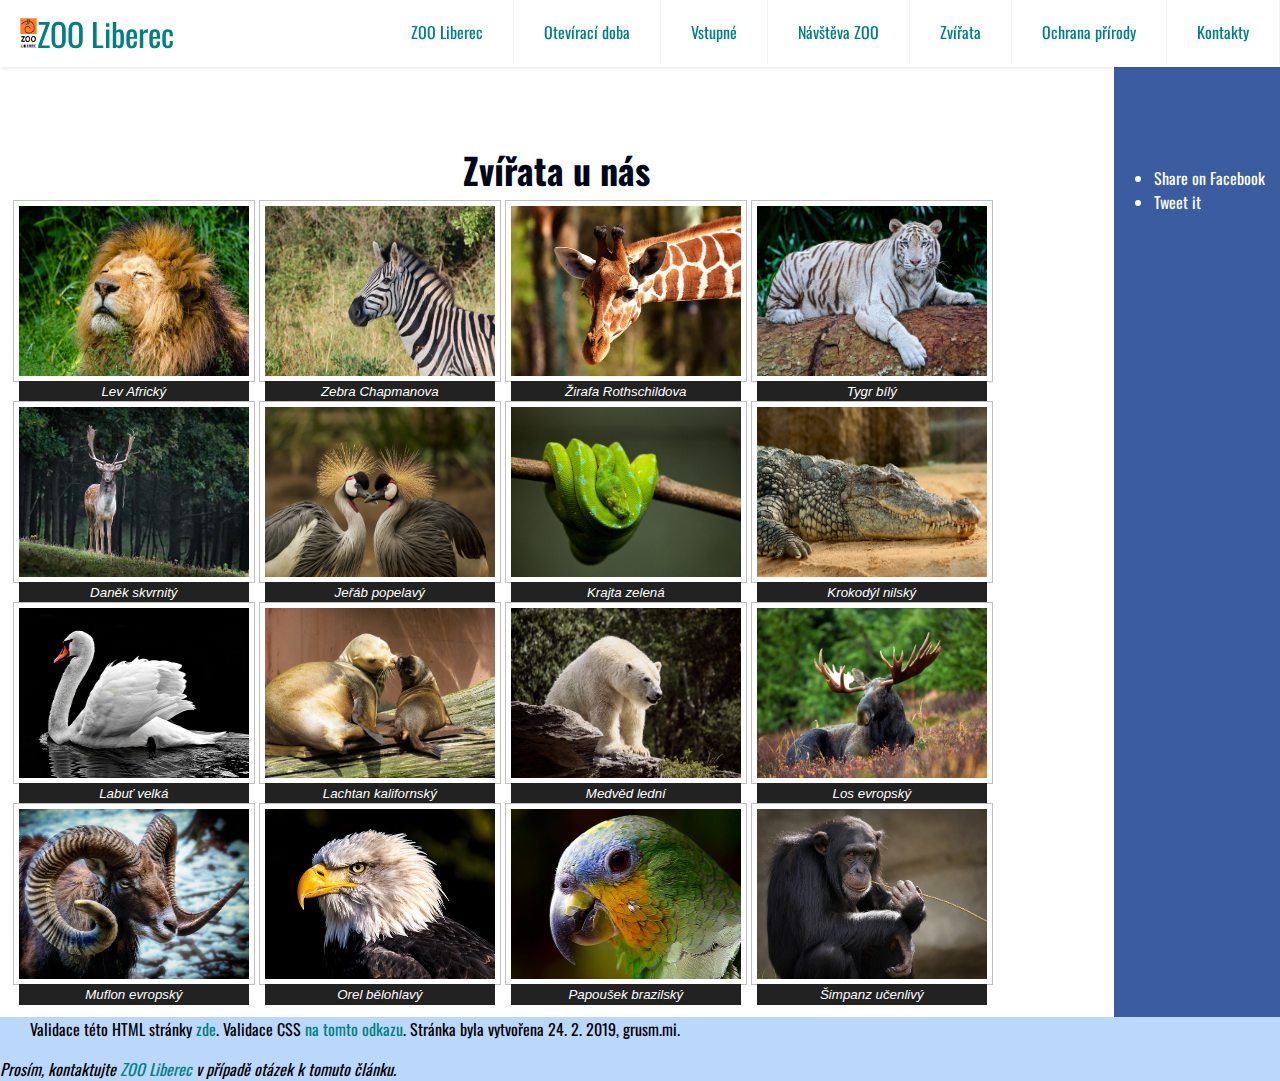
<file: zvirata.html>
<!doctype html>
<html lang="cs">
    <head>
        <meta charset="utf-8">
        <title>Zvířata</title>
        <link rel="stylesheet" type="text/css" href="main.css">
        <link href="https://fonts.googleapis.com/css?family=Oswald&amp;subset=latin-ext" rel="stylesheet">
    </head>
    
    <body>
     <header class="header">
            <a href="index.html" class="logo"><img src="img/logo.png" alt="ZOO Liberec" />ZOO Liberec</a>
            <nav><!--https://codepen.io/mutedblues/full/MmPNPG-->
            <input class="menu-btn" type="checkbox" id="menu-btn" />
            <label class="menu-icon" for="menu-btn"><span class="navicon"></span></label>
             <ul class="menu">
                <li><a href="index.html">ZOO Liberec</a></li>
                <li><a href="oteviracidoba.html">Otevírací doba</a></li>
                <li><a href="vstupne.html">Vstupné</a></li>
                <li><a href="navstevazoo.html">Návštěva ZOO</a></li>
                <li><a href="zvirata.html">Zvířata</a></li>
                <li><a href="ochranaprirody.html">Ochrana přírody</a></li>
                <li><a href="kontakty.html">Kontakty</a></li>
             </ul>
            </nav>
      </header>
      
     <main>
        <article>
          <header><h1>Zvířata u nás</h1></header>            
                <figure>
                   <img src="fotky/lev.jpg" alt='Lev'/>
                   <figcaption>Lev Africký</figcaption>
                </figure>
                <figure>
                   <img src="fotky/zebra.jpg" alt='Zebra'/>
                   <figcaption>Zebra Chapmanova</figcaption>
                </figure>
                <figure>
                   <img src="fotky/zirafa.jpg" alt='Zirafa'/>
                   <figcaption>Žirafa Rothschildova</figcaption>
                </figure>
                <figure>
                   <img src="fotky/tygrbily.jpg" alt='Tygr bílý'/>
                   <figcaption>Tygr bílý</figcaption>
                </figure>
                <figure>
                   <img src="fotky/danek.jpg" alt='Daněk skvrnitý'/>
                   <figcaption>Daněk skvrnitý</figcaption>
                </figure>
                <figure>
                   <img src="fotky/jerab.jpg" alt='Jeřáb popelavý'/>
                   <figcaption>Jeřáb popelavý</figcaption>
                </figure>
                <figure>
                   <img src="fotky/krajta.jpg" alt='Krajta zelená'/>
                   <figcaption>Krajta zelená</figcaption>
                </figure>
                <figure>
                   <img src="fotky/krokodylnilsky.jpg" alt='Krokodýl nilský'/>
                   <figcaption>Krokodýl nilský</figcaption>
                </figure>
                <figure>
                   <img src="fotky/labut.jpg" alt='Labuť velká'/>
                   <figcaption>Labuť velká</figcaption>
                </figure>
                <figure>
                   <img src="fotky/lachtan.jpg" alt='Lachtan kalifornský'/>
                   <figcaption>Lachtan kalifornský</figcaption>
                </figure>
                <figure>
                   <img src="fotky/lednimedved.jpg" alt='Medvěd lední'/>
                   <figcaption>Medvěd lední</figcaption>
                </figure>
                <figure>
                   <img src="fotky/los.jpg" alt='Los evropský'/>
                   <figcaption>Los evropský</figcaption>
                </figure>
                <figure>
                   <img src="fotky/muflon.jpg" alt='Muflon evropský'/>
                   <figcaption>Muflon evropský</figcaption>
                </figure>
                <figure>
                   <img src="fotky/orel.jpg" alt='Orel bělohlavý'/>
                   <figcaption>Orel bělohlavý</figcaption>
                </figure>
                <figure>
                   <img src="fotky/papousek.jpg" alt='Papoušek brazilský'/>
                   <figcaption>Papoušek brazilský</figcaption>
                </figure>
                <figure>
                   <img src="fotky/simpanz.jpg" alt='Šimpanz učenlivý'/>
                   <figcaption>Šimpanz učenlivý</figcaption>
                </figure>      
        </article>
     </main>
     
     <aside>
        <ul>
            <li><a href="https://www.facebook.com/?stype=lo&jlou=AffKcnlCVIN-EnfZLcOqoiFJXzbmTI0SQd9RRcJS3M_-XVFtwsRVHsEzh7AuQkI0SPmG0iJmhdl8ojLSIRGbAOQGsQXAfeeHjwavhs-3YwFTLA&smuh=11932&lh=Ac8Z1AY0qPAwlG5h" target="_blank">Share on Facebook</a></li>
            <li><a href="https://twitter.com/?lang=cs" target="_blank">Tweet it</a></li>
        </ul>
     </aside>
      
      <footer class="footer">
            <p>Validace této HTML stránky <a href="https://validator.w3.org/nu/?doc=http%3A%2F%2Fstuwrk.nti.tul.cz%2F~michaela.grusmanova%2Fsp%2Fzvirata.html" target="_blank">zde</a>.
               Validace CSS <a href="https://jigsaw.w3.org/css-validator/validator?uri=http%3A%2F%2Fstuwrk.nti.tul.cz%2F~michaela.grusmanova%2Fsp%2Fmain.css&profile=css3svg&usermedium=all&warning=1&vextwarning=&lang=cs" target="_blank">na tomto odkazu</a>.
               Stránka byla vytvořena 24. 2. 2019, grusm.mi. </p>
        
            <address>
                Prosím, kontaktujte <a href='mailto:michaela.grusmanova@gmail.com'>ZOO Liberec</a> v případě otázek k tomuto článku.
            </address>
      </footer>
    </body>
</html>
</file>
<file: main.css>
body {
  margin: 0;
  padding: 0;
  background: #3B5CA0;
  color:#010101;
  font-size:1em;
  font-family: 'Oswald', sans-serif;
}
 
a {
  text-decoration: none;
  color: teal; 
}
 
a:hover {
    text-decoration: underline;
}
 
a.active {
  color: red; 
}

a.visited{
    color: grey; 
}
 
h1 {
    text-align: center;
    font-size: 36px;
    line-height: 40px;
    margin: 10px;
    color: #00061a;
}

h2 {
    text-align: center;
    font-size: 30px;
    line-height: 40px;
    margin: 10px;
}

h3 {
    text-align: center;
    font-size: 24px;
    line-height: 40px;
    margin: 20px;
    margin-top: 10px;
    margin-bottom: 0px;
    color:#000d33;
}

.header {
  background-color: #fff;
  box-shadow: 1px 1px 4px 0 rgba(0,0,0,.1);
  position: fixed;
  width: 100%;
  z-index: 3;
}

.header ul {
  text-align: center;
  margin: 0;
  padding: 0;
  list-style: none;
  overflow: hidden;
  background-color: #fff;
}

.header li a {
  display: block;
  padding: 20px 20px;
  border-right: 1px solid #f4f4f4;
  text-decoration: none;
  transition: .3s background-color;
}

.header li a:hover,
.header .menu-btn:hover {
  background-color: teal;
  color:#fff;
}

.header .logo {
  display: block;
  float: left;
  font-size: 2em;
  padding: 10px 20px;
  text-decoration: none;
}

.header .menu {
  clear: both;
  max-height: 0;
  transition: max-height .2s ease-out;
}

.header .menu-icon {
  cursor: pointer;
  display: inline-block;
  float: right;
  padding: 28px 20px;
  position: relative;
  user-select: none;
}

.header .menu-icon .navicon {
  background: #333;
  display: block;
  height: 2px;
  position: relative;
  transition: background .2s ease-out;
  width: 18px;
}

.header .menu-icon .navicon:before,
.header .menu-icon .navicon:after {
  background: #333;
  content: '';
  display: block;
  height: 100%;
  position: absolute;
  transition: all .2s ease-out;
  width: 100%;
}

.header .menu-icon .navicon:before {
  top: 5px;
}

.header .menu-icon .navicon:after {
  top: -5px;
}

.header .menu-btn {
  display: none;
}

.header .menu-btn:checked ~ .menu {
  max-height: 240px;
}

.header .menu-btn:checked ~ .menu-icon .navicon {
  background: transparent;
}

.header .menu-btn:checked ~ .menu-icon .navicon:before {
  transform: rotate(-45deg);
}

.header .menu-btn:checked ~ .menu-icon .navicon:after {
  transform: rotate(45deg);
}

.header .menu-btn:checked ~ .menu-icon:not(.steps) .navicon:before,
.header .menu-btn:checked ~ .menu-icon:not(.steps) .navicon:after {
  top: 0;
}

/* 48em = 768px */
@media (min-width: 48em) {
  .header li {
    float: left;
  }
  
  .header li a {
    padding: 20px 30px;
  }
  
  .header .menu {
    clear: none;
    float: right;
    max-height: none;
  }
  
  .header .menu-icon {
    display: none;
  }
}
 
main {
 	float: left;
	width: 85%;
	padding: 1%;
	padding-top: 140px;
  background-color: #fff;
}

aside {
	float: right;
	width: 13%;
	padding: 0%;        
  padding-top: 150px;
	background-color: #3B5CA0;
  color: white;
}

aside a {
  color: white;
}

.footer {
	clear: both;
  background-color: #bad7fc;
}

@media screen and (max-width: 768px) {
	main {
		float: none;
		width: 98%;
		padding: 1%;
    padding-top:100px;
		background-color: #fff;
}

	aside {
		float: none;
		width: 98%;
		padding: 1%;
		background-color: blue;
}
  
	.footer {
		display: none;
	}
}

figure {
    border: thin #c0c0c0 solid;
    display: inline-block;
    padding: 5px;
    width: 230px;
    height: 170px;  
    margin: auto;
}

figure img {
  width: 230px;
  height: 170px;
}

figcaption {
    background-color: #222;
    color: #fff;
    font: italic smaller sans-serif;
    padding: 3px;
    text-align: center;
}

#vyber p{
  text-align: justify;
  padding: 10px;
}

p {
    text-align: justify;
    margin-left: 30px;
    margin-right: 30px;
    margin-top: 0px;
}

@media print {
    header nav, .footer, aside {
    display: none;
    }
}

ol {
    counter-reset: item;
    list-style: none;
}

ol li {
    display: block;
}

ol li:before {
    counter-increment: item;
    content: counters(item, ".")") ";
}

header .logo img {
  height: 30px;   
}

table {
  border: 1px solid black;
  border-spacing:0;
  border-collapse:collapse;
  margin-left: auto;
  margin-right: auto;
  width: 70%;
  }
  
table td {
  border: 1px solid black;
  border-collapse: collapse;
  text-align: center;
  vertical-align: middle;
  }

table thead {
  font-weight: bold;
  background-color: #6e6e6e;
  text-transform:uppercase;
  }
  
  #hlavautabulky h1 {
    text-align: center;
  }
  
  #cislovanatabulka {
    padding-right:30%;
    padding-left:30%;
  }
  
#cislovanatabulka ul li:hover ul {
  visibility: visible;
	position: static;
}

#cislovanatabulka ul ul {
	position: fixed;
	visibility: hidden;
	list-style-type: square;
}
</file>
